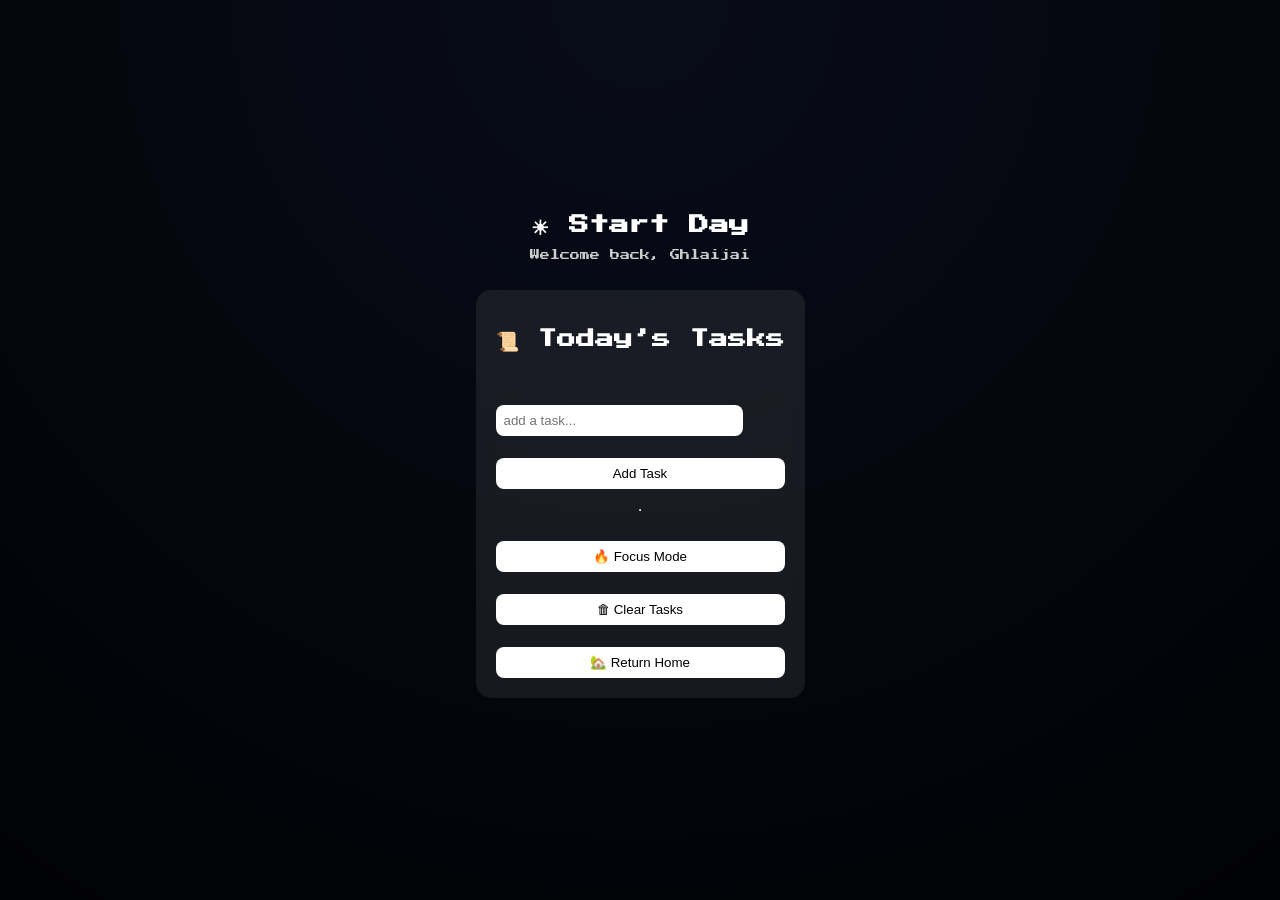
<file: S1.html>
<!DOCTYPE html>
<html>
<head>
  <title>S1 - Start Day</title>

  <link rel="stylesheet" href="style.css">

  <!-- 8-bit font -->
  <link href="https://fonts.googleapis.com/css2?family=Press+Start+2P&display=swap" rel="stylesheet">
</head>

<body>

<div class="home-screen">

  <!-- 🌅 HEADER -->
  <div class="title">
    <h1>☀ Start Day</h1>
    <p>Welcome back, Ghlaijai</p>
  </div>

  <!-- 📦 MAIN PANEL -->
  <div class="cloud-menu">

    <h3>📜 Today’s Tasks</h3>

    <div id="taskList"></div>

    <input id="taskInput" placeholder="add a task..." />

    <button onclick="addTask()">Add Task</button>

    <hr>

    <button onclick="focusMode()">🔥 Focus Mode</button>
    <button onclick="clearTasks()">🗑 Clear Tasks</button>
    <button onclick="backHome()">🏡 Return Home</button>

  </div>

</div>

<script>
let tasks = JSON.parse(localStorage.getItem("tasks")) || [];

// load tasks when page opens
window.onload = function () {
  renderTasks();
};

function addTask() {
  let input = document.getElementById("taskInput");

  if (!input.value) return;

  tasks.push({
    text: input.value,
    done: false
  });

  input.value = "";
  saveTasks();
  renderTasks();
}

function renderTasks() {
  let list = document.getElementById("taskList");
  list.innerHTML = "";

  tasks.forEach((task, i) => {
    let div = document.createElement("div");

    div.innerHTML = task.done
      ? "✔ " + task.text
      : "☐ " + task.text;

    div.onclick = function () {
      tasks[i].done = !tasks[i].done;
      saveTasks();
      renderTasks();
    };

    list.appendChild(div);
  });
}

function saveTasks() {
  localStorage.setItem("tasks", JSON.stringify(tasks));
}

function clearTasks() {
  if (confirm("Clear all tasks?")) {
    tasks = [];
    saveTasks();
    renderTasks();
  }
}

function focusMode() {
  alert("🔥 Focus Mode ON — stay productive!");
}

function backHome() {
  window.location.href = "index.html";
}
</script>

</body>
</html>
</file>
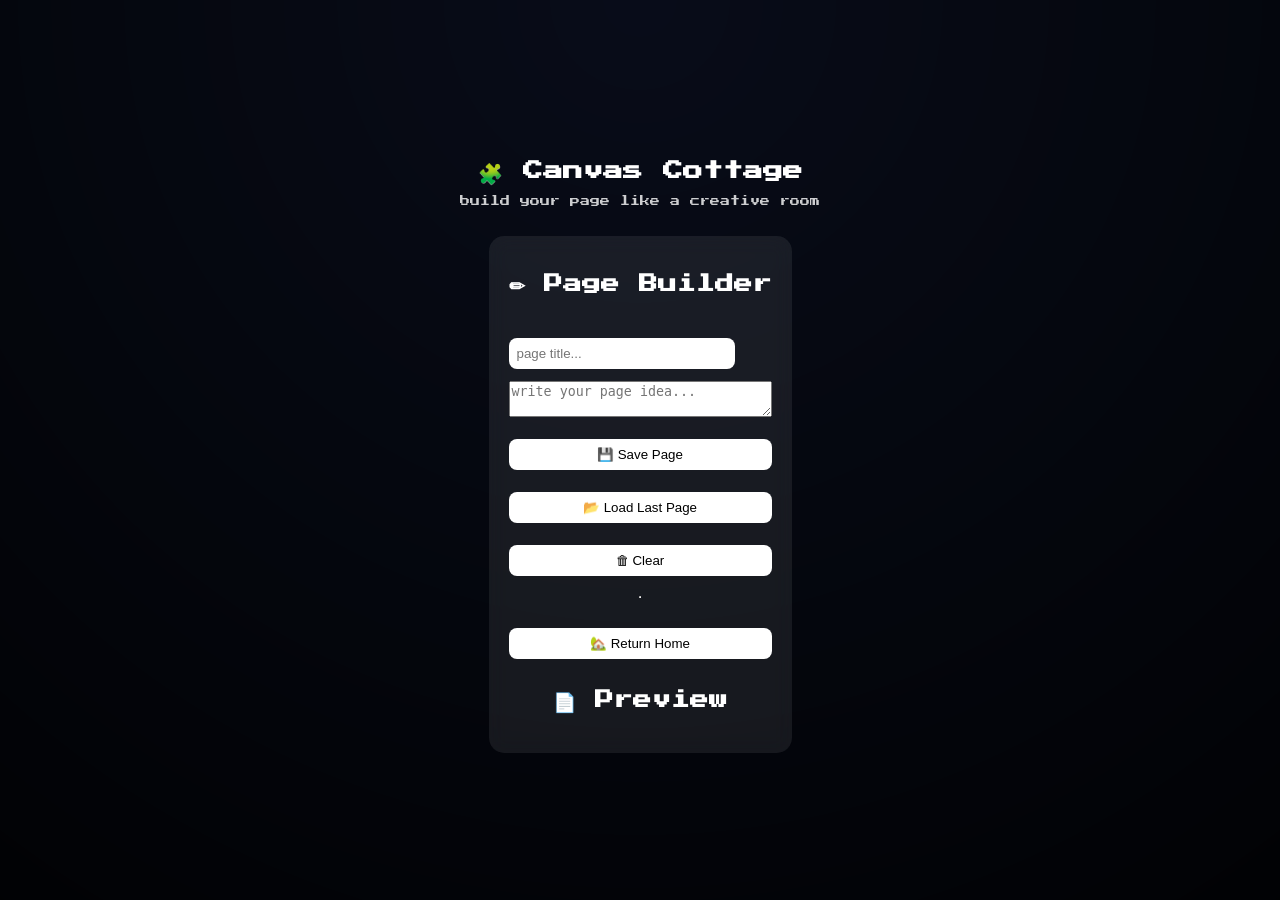
<file: S2.html>
<!DOCTYPE html>
<html>
<head>
  <title>S2 - Canvas Cottage</title>

  <link rel="stylesheet" href="style.css">

  <link href="https://fonts.googleapis.com/css2?family=Press+Start+2P&display=swap" rel="stylesheet">
</head>

<body>

<div class="home-screen">

  <!-- 🧩 HEADER -->
  <div class="title">
    <h1>🧩 Canvas Cottage</h1>
    <p>build your page like a creative room</p>
  </div>

  <!-- 🏡 TOOL PANEL -->
  <div class="cloud-menu">

    <h3>✏ Page Builder</h3>

    <!-- PAGE TITLE -->
    <input id="pageTitle" placeholder="page title..." />

    <!-- CONTENT BOX -->
    <textarea id="pageContent" placeholder="write your page idea..."></textarea>

    <!-- BUTTONS -->
    <button onclick="savePage()">💾 Save Page</button>
    <button onclick="loadPage()">📂 Load Last Page</button>
    <button onclick="clearPage()">🗑 Clear</button>

    <hr>

    <button onclick="backHome()">🏡 Return Home</button>

    <!-- DISPLAY AREA -->
    <div class="preview">
      <h3>📄 Preview</h3>
      <div id="previewBox"></div>
    </div>

  </div>

</div>

<script>
function savePage() {
  let title = document.getElementById("pageTitle").value;
  let content = document.getElementById("pageContent").value;

  let page = {
    title: title,
    content: content
  };

  localStorage.setItem("canvasPage", JSON.stringify(page));

  alert("💾 Page saved!");
  renderPreview(page);
}

function loadPage() {
  let page = JSON.parse(localStorage.getItem("canvasPage"));

  if (!page) {
    alert("No saved page yet");
    return;
  }

  document.getElementById("pageTitle").value = page.title;
  document.getElementById("pageContent").value = page.content;

  renderPreview(page);
}

function clearPage() {
  document.getElementById("pageTitle").value = "";
  document.getElementById("pageContent").value = "";
  document.getElementById("previewBox").innerHTML = "";
}

function renderPreview(page) {
  document.getElementById("previewBox").innerHTML =
    "<h4>" + page.title + "</h4><p>" + page.content + "</p>";
}

function backHome() {
  window.location.href = "index.html";
}
</script>

</body>
</html>
</file>
<file: style.css>
body {
  margin: 0;
  font-family: "Press Start 2P", cursive;
  background: #0b1020;
  color: #ffffff;
  overflow: hidden;
}

/* 🌲 COTTAGE BACKGROUND */
.background {
  position: fixed;
  width: 100%;
  height: 100%;
  background: url("assets/images/cottage.png");
  background-size: cover;
  background-position: center;
  z-index: -2;
  filter: brightness(0.75);
}

/* 🌑 DARK OVERLAY FOR READABILITY */
body::before {
  content: "";
  position: fixed;
  width: 100%;
  height: 100%;
  background: radial-gradient(circle at top, rgba(0,0,0,0.2), rgba(0,0,0,0.85));
  z-index: -1;
}

/* 🏡 MAIN SCREEN CENTERING */
.home-screen {
  display: flex;
  flex-direction: column;
  justify-content: center;
  align-items: center;

  height: 100vh;
  text-align: center;
}

/* 👋 TITLE */
.title h1 {
  font-size: 20px;
  margin-bottom: 10px;
}

.title p {
  font-size: 10px;
  opacity: 0.8;
}

/* 📦 MENU PANEL */
.cloud-menu {
  margin-top: 20px;

  display: flex;
  flex-direction: column;
  gap: 12px;

  background: rgba(255,255,255,0.08);
  padding: 20px;
  border-radius: 15px;

  backdrop-filter: blur(10px);
}

/* 🎮 BUTTONS */
.cloud-btn {
  background: white;
  color: black;

  padding: 10px 14px;
  border-radius: 10px;

  font-size: 10px;
  text-decoration: none;
  cursor: pointer;

  transition: 0.2s;
  text-align: center;
}

.cloud-btn:hover {
  transform: scale(1.05);
  background: #f2f2f2;
}

/* 📦 DASHBOARD */
.dashboard {
  position: absolute;
  top: 0;
  width: 100%;
  height: 100%;
  background: rgba(10, 15, 30, 0.95);
  padding: 20px;
}

/* 📝 TASK CARD */
.card {
  background: rgba(255,255,255,0.08);
  border: 1px solid rgba(255,255,255,0.2);
  padding: 15px;
  border-radius: 12px;
  width: 300px;
  margin: auto;
  margin-top: 60px;
  backdrop-filter: blur(10px);
}

/* INPUT */
input {
  width: 80%;
  padding: 8px;
  margin-top: 10px;
  border-radius: 8px;
  border: none;
}

/* BUTTON */
button {
  margin-top: 10px;
  padding: 8px 12px;
  border: none;
  border-radius: 8px;
  cursor: pointer;
  background: white;
  color: black;
}

/* HIDE ELEMENTS */
.hidden {
  display: none;
}
</file>
